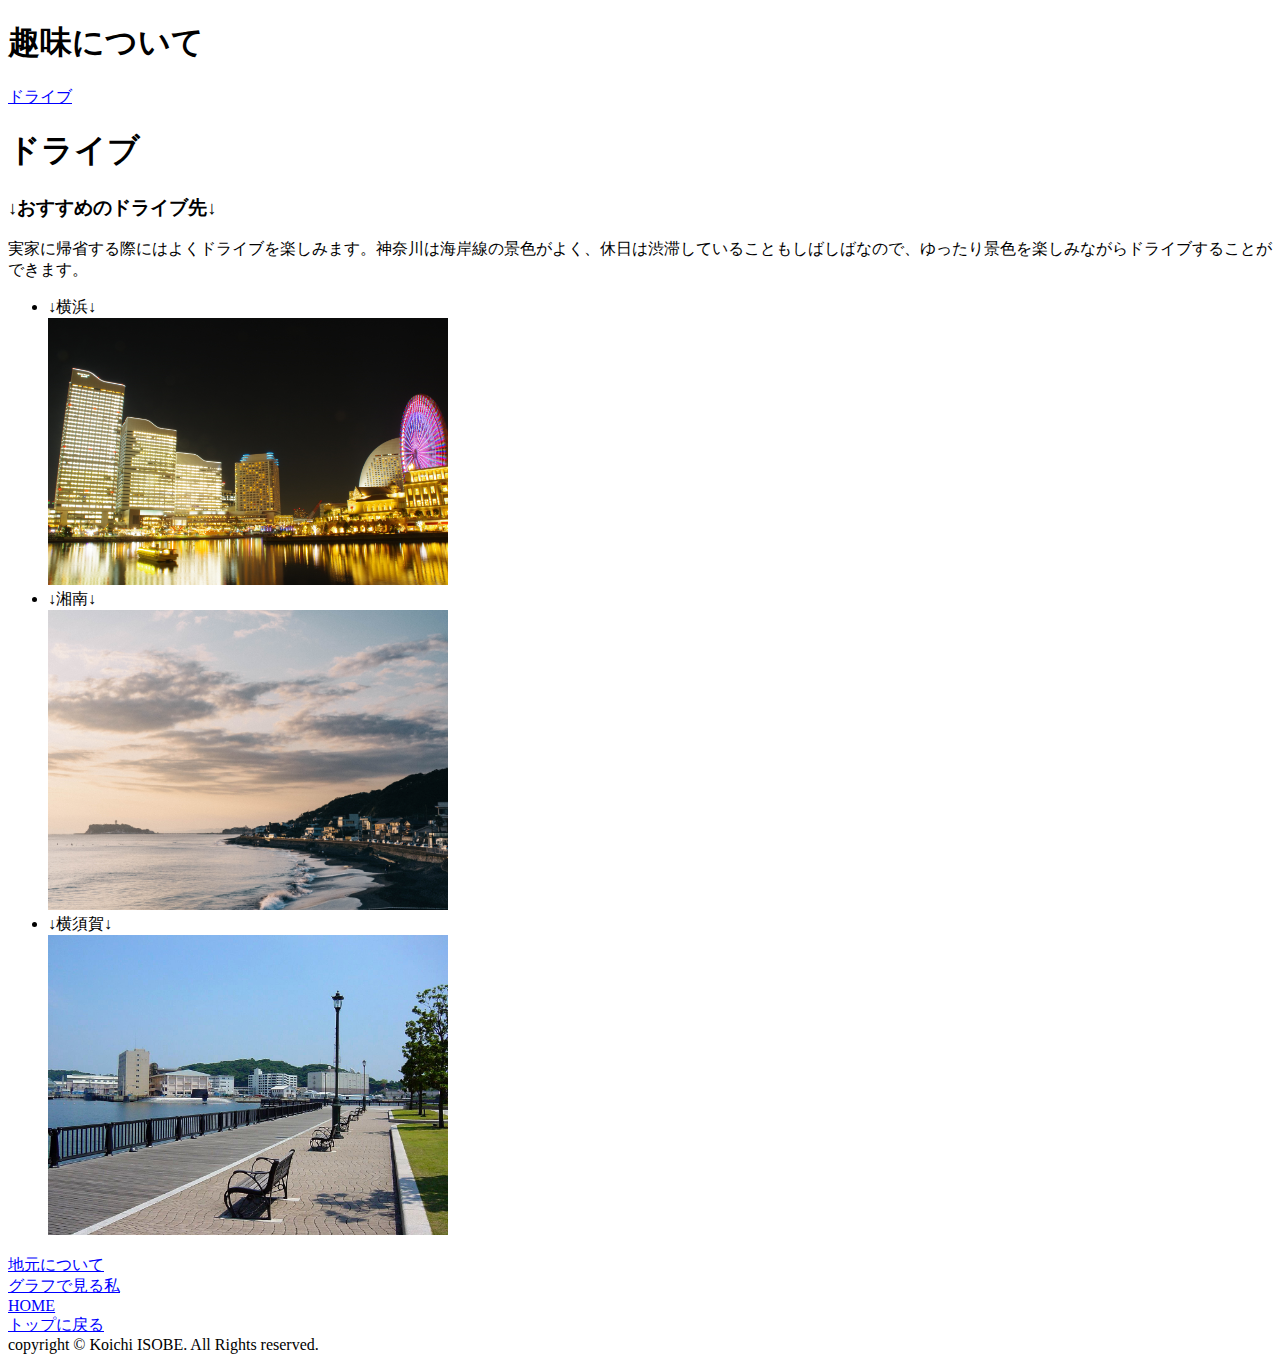
<file: a.html>
<!DOCTYPE html>
<html lang="ja">
    <head>
        <meta charset="utf-8" /> 
        <meta name="author" content="Koichi Isobe" />
        <meta name="keywords" content="html,css, javascript"/>
         <link rel="stylesheet" href="./css/test.css">
        <title>趣味紹介ページ</title>
    </head>
    
    <body>
        <header>
            <div> 
                              
            <h1>趣味について</h1>
            <nav>
         
    
                <a href="#b">ドライブ</a>
           
            </nav>
            
                <h1 id="b">ドライブ</h1>
                                  
                <h3>↓おすすめのドライブ先↓</h3>
                <p>実家に帰省する際にはよくドライブを楽しみます。神奈川は海岸線の景色がよく、休日は渋滞していることもしばしばなので、ゆったり景色を楽しみながらドライブすることができます。</p>
                   
            <ul>
                  <li>↓横浜↓
                      <br />
                      <img src="img2/yokohama.jpg" alt="Yokohama" width="400" />
                  </li>
                  <li>↓湘南↓
                      <br />
                      <img src="img2/shonan.jpg" alt="Shonan" width="400" />
                  </li>
                  <li>↓横須賀↓
                      <br />
                      <img src="img2/yokosuka.jpg" alt="Yokosuka" width="400" />
                  </li>
                  
                
            </ul>    
             </div>
          
            <li><a href="b.html">地元について</a>
            <li><a href="c.html">グラフで見る私 </a>


           
            <li> <a href="https://koichiisobe.github.io/">HOME</a> 
            

            <li> <a href="#top">トップに戻る</a>
       
        </header>    
        <footer>
            copyright &copy; Koichi ISOBE. All Rights reserved. 
        </footer>
        
    </body>
</html>
</file>
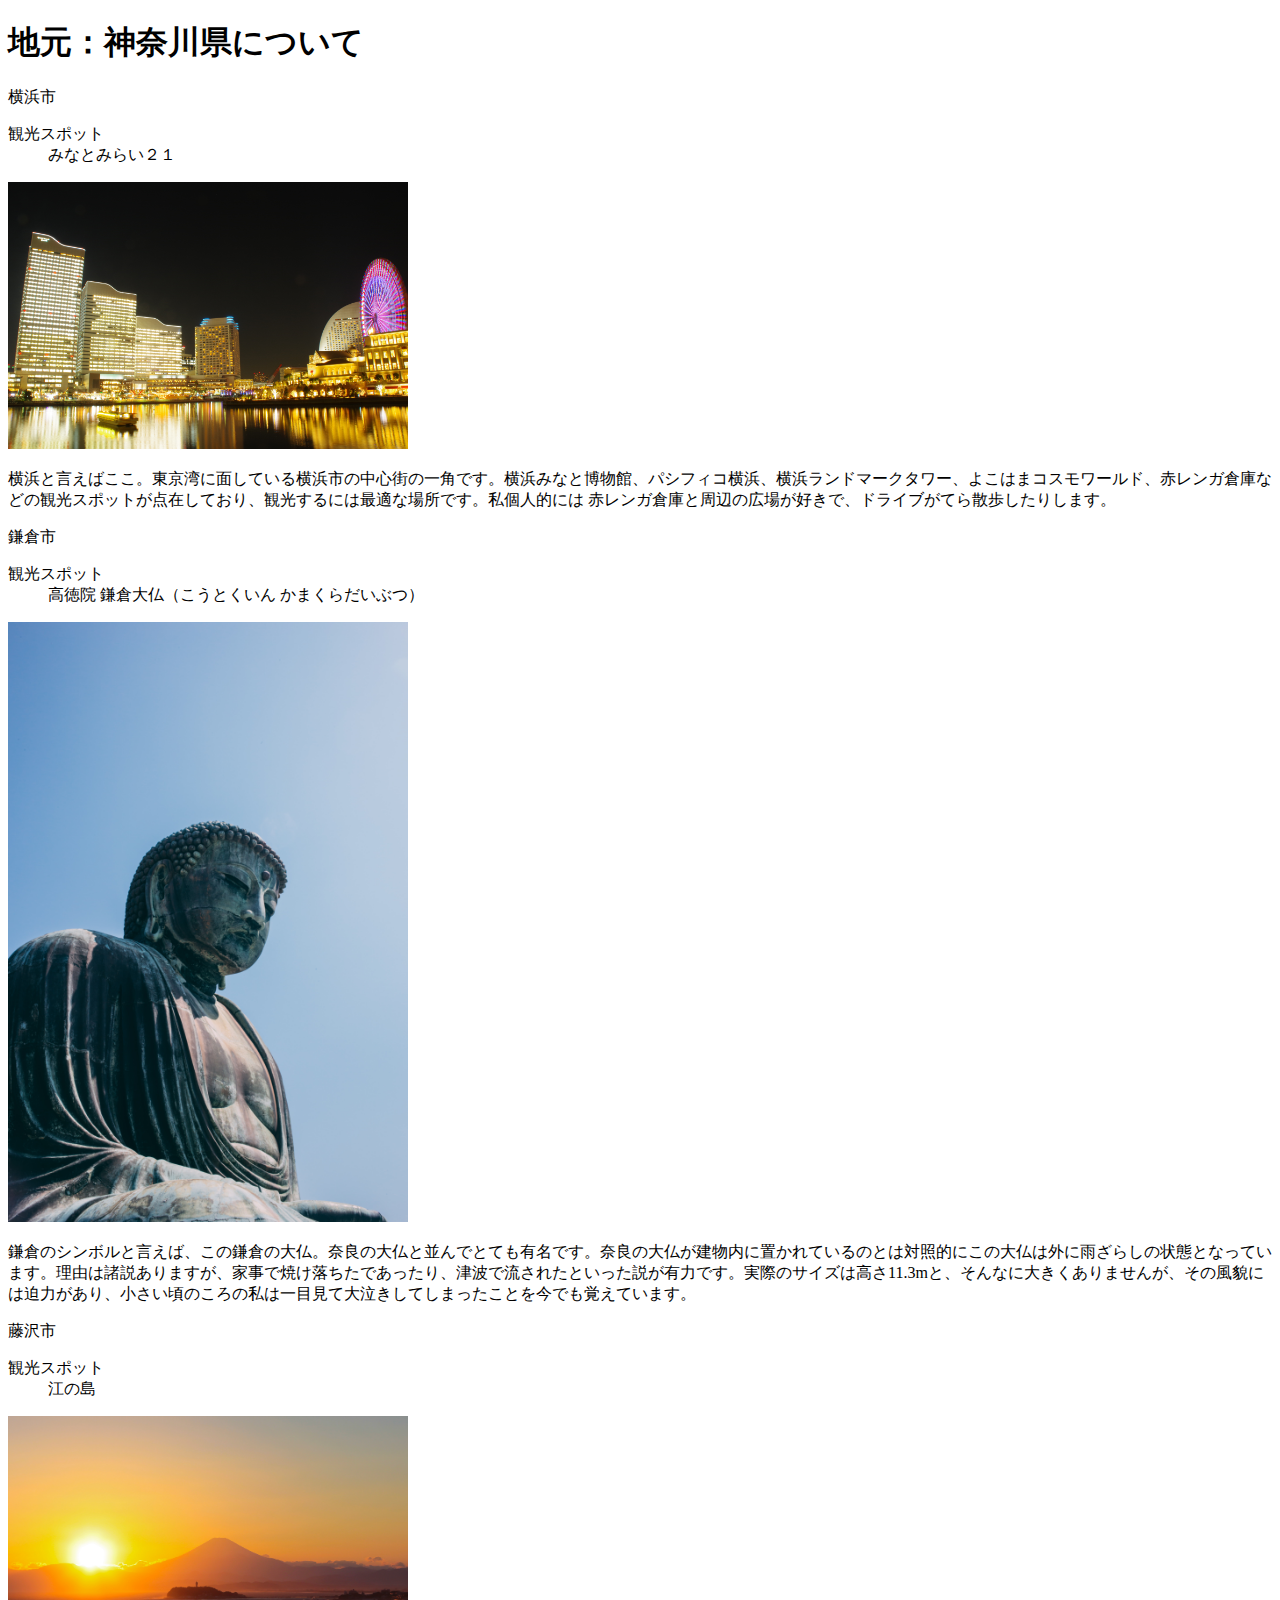
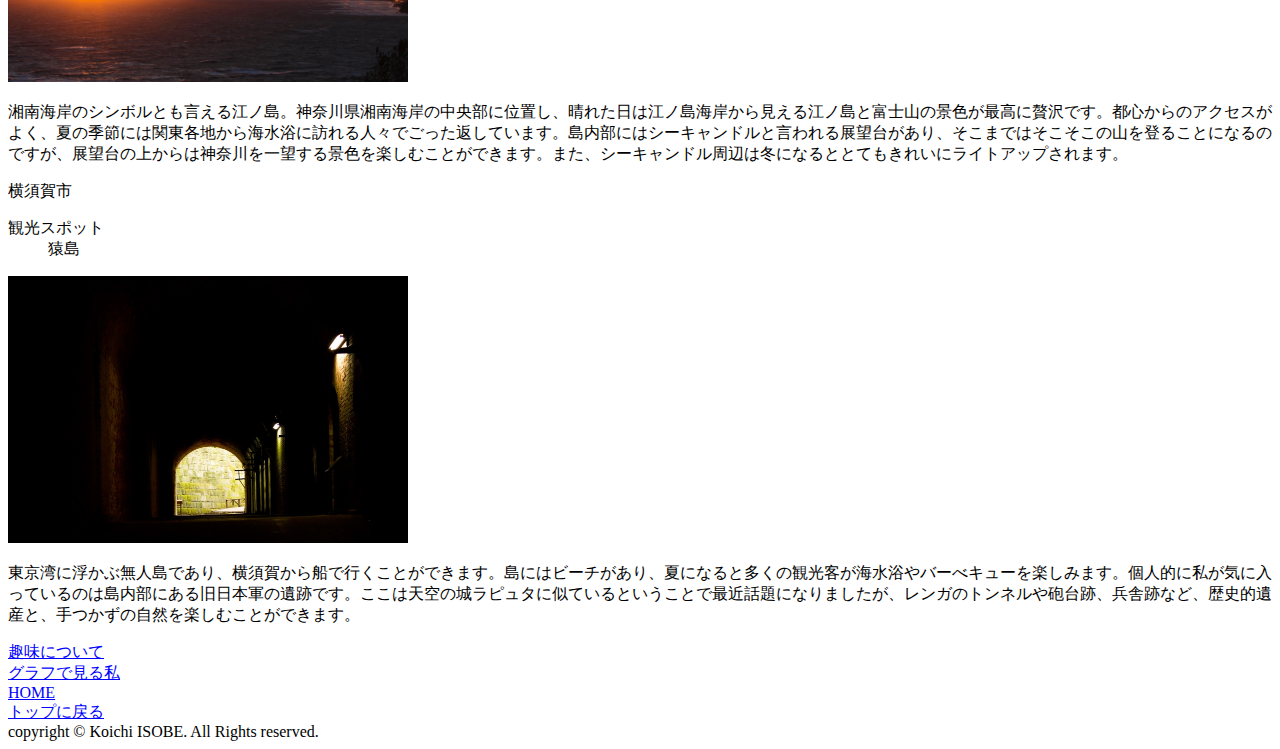
<file: b.html>
<!DOCTYPE html>
<html lang="ja">
    <head>
        <meta charset="utf-8" /> 
        <meta name="author" content="Koichi Isobe" />
        <meta name="keywords" content="html,css, javascript"/>
         <link rel="stylesheet" href="./css/test.css">
        <title>地元紹介ページ</title>
    </head>
    
    <body>
        <header>
            <div> 
            <h1>地元：神奈川県について</h1>
            </div>
      </header>
            <div>
                <p>横浜市</p>
                    <dl>
                        <dt>観光スポット</dt>
                        <dd>みなとみらい２１</dd>
                  </dl>
                        <img src="img2/yokohama.jpg" alt="yokohama" width="400" />
               
                        <p>横浜と言えばここ。東京湾に面している横浜市の中心街の一角です。横浜みなと博物館、パシフィコ横浜、横浜ランドマークタワー、よこはまコスモワールド、赤レンガ倉庫などの観光スポットが点在しており、観光するには最適な場所です。私個人的には 赤レンガ倉庫と周辺の広場が好きで、ドライブがてら散歩したりします。</p>
                        
                    
                
                <p>鎌倉市</p>
                    <dl>
                        <dt>観光スポット</dt>
                        <dd>高徳院 鎌倉大仏（こうとくいん かまくらだいぶつ）</dd>
                     </dl>    
                        <img src="img2/daibutsu.jpg" alt="鎌倉大仏" width="400" />
                      
                        <p>鎌倉のシンボルと言えば、この鎌倉の大仏。奈良の大仏と並んでとても有名です。奈良の大仏が建物内に置かれているのとは対照的にこの大仏は外に雨ざらしの状態となっています。理由は諸説ありますが、家事で焼け落ちたであったり、津波で流されたといった説が有力です。実際のサイズは高さ11.3mと、そんなに大きくありませんが、その風貌には迫力があり、小さい頃のころの私は一目見て大泣きしてしまったことを今でも覚えています。 </p>
                   
                
                <p>藤沢市</p>
                  <dl>
                        <dt>観光スポット</dt>
                        <dd>江の島</dd>
                 </dl>
                        <img src="img2/enoshima.jpg" alt="江ノ島" width="400" />
                        <p>湘南海岸のシンボルとも言える江ノ島。神奈川県湘南海岸の中央部に位置し、晴れた日は江ノ島海岸から見える江ノ島と富士山の景色が最高に贅沢です。都心からのアクセスがよく、夏の季節には関東各地から海水浴に訪れる人々でごった返しています。島内部にはシーキャンドルと言われる展望台があり、そこまではそこそこの山を登ることになるのですが、展望台の上からは神奈川を一望する景色を楽しむことができます。また、シーキャンドル周辺は冬になるととてもきれいにライトアップされます。</p>

                    
                
                <p>横須賀市</p>
                  <dl>
                       <dt>観光スポット</dt>
                        <dd>猿島</dd>
                  </dl>
                        <img src="img2/Sarushima.jpg" alt="横須賀猿島" width="400" />
                        
                        <p>東京湾に浮かぶ無人島であり、横須賀から船で行くことができます。島にはビーチがあり、夏になると多くの観光客が海水浴やバーべキューを楽しみます。個人的に私が気に入っているのは島内部にある旧日本軍の遺跡です。ここは天空の城ラピュタに似ているということで最近話題になりましたが、レンガのトンネルや砲台跡、兵舎跡など、歴史的遺産と、手つかずの自然を楽しむことができます。 </p>
                 
                   
            <li><a href="a.html">趣味について</a>
        
            <li><a href="c.html">グラフで見る私 </a>


           <li> <a href="https://koichiisobe.github.io/">HOME</a> 

            <li> <a href="#top">トップに戻る</a>
       </div>
        <footer>
            copyright &copy; Koichi ISOBE. All Rights reserved. 
        </footer>
     
    </body>
</html>
</file>
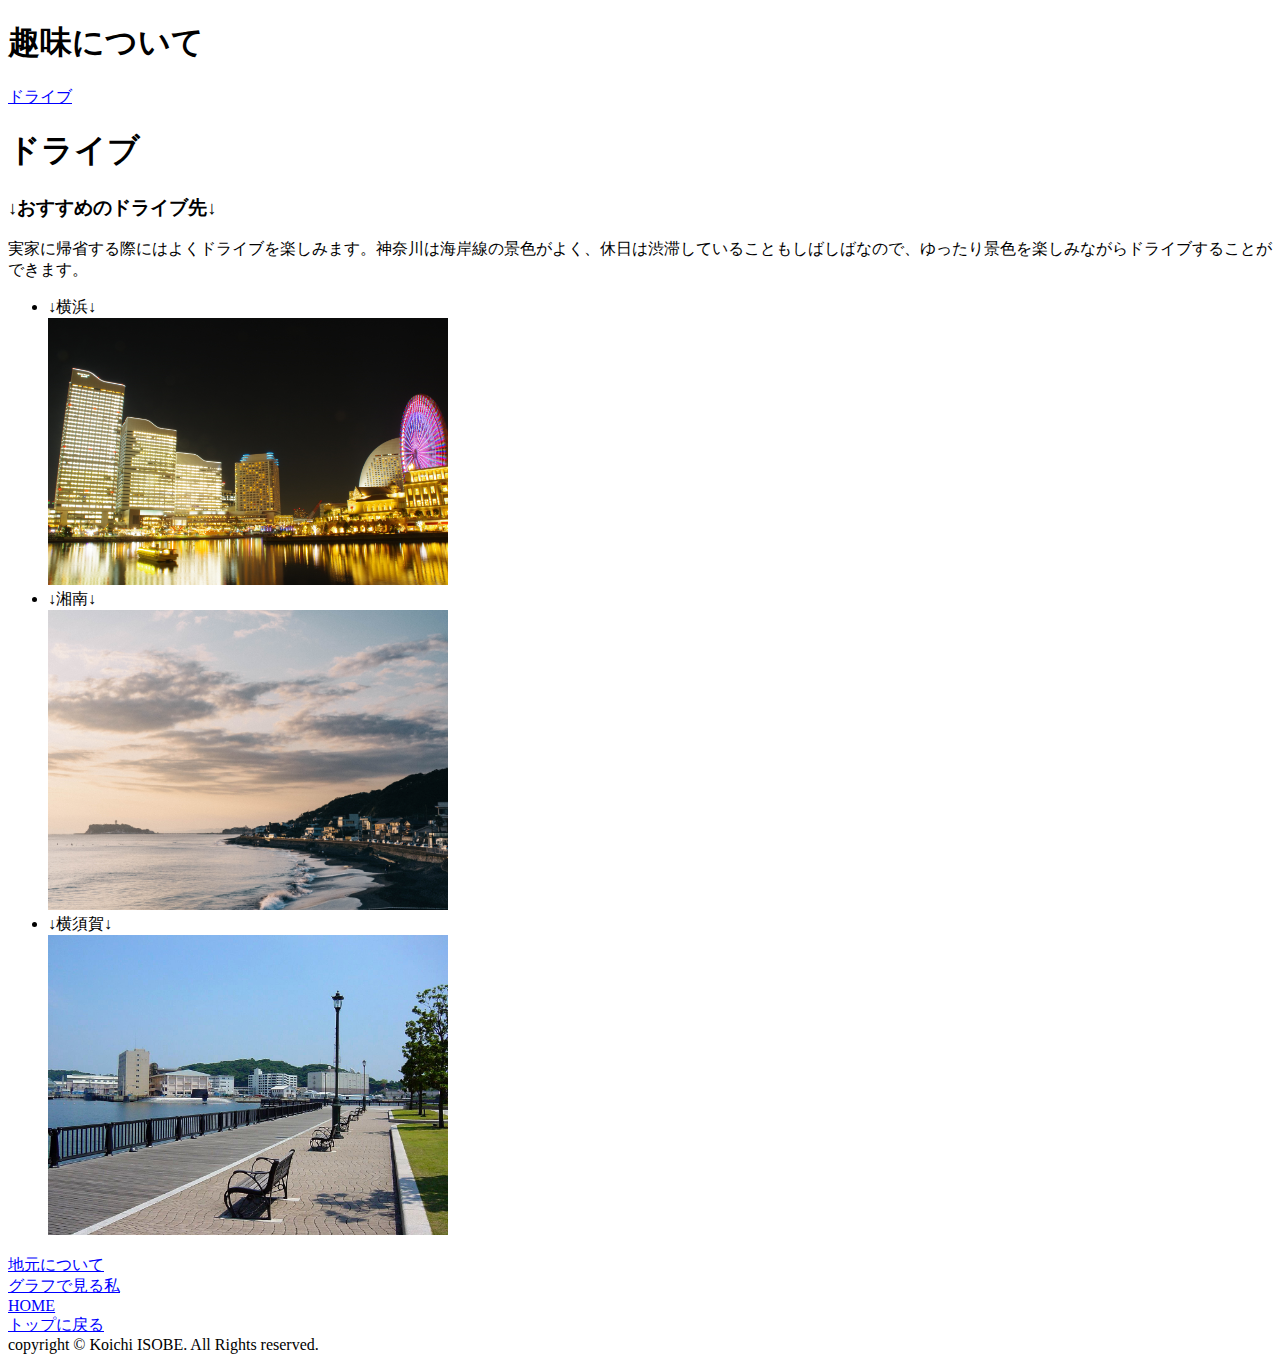
<file: Assignment3/a.html>
<!DOCTYPE html>
<html lang="ja">
    <head>
        <meta charset="utf-8" /> 
        <meta name="author" content="Koichi Isobe" />
        <meta name="keywords" content="html,css, javascript"/>
         <link rel="stylesheet" href="./css/test.css">
        <title>趣味紹介ページ</title>
    </head>
    
    <body>
        <header>
            <div> 
                              
            <h1>趣味について</h1>
            <nav>
         
    
                <a href="#b">ドライブ</a>
           
            </nav>
            
                <h1 id="b">ドライブ</h1>
                                  
                <h3>↓おすすめのドライブ先↓</h3>
                <p>実家に帰省する際にはよくドライブを楽しみます。神奈川は海岸線の景色がよく、休日は渋滞していることもしばしばなので、ゆったり景色を楽しみながらドライブすることができます。</p>
                   
            <ul>
                  <li>↓横浜↓
                      <br />
                      <img src="img2/yokohama.jpg" alt="Yokohama" width="400" />
                  </li>
                  <li>↓湘南↓
                      <br />
                      <img src="img2/shonan.jpg" alt="Shonan" width="400" />
                  </li>
                  <li>↓横須賀↓
                      <br />
                      <img src="img2/yokosuka.jpg" alt="Yokosuka" width="400" />
                  </li>
                  
                
            </ul>    
             </div>
          
            <li><a href="b.html">地元について</a>
            <li><a href="c.html">グラフで見る私 </a>


            <li> <a href="Index.html">HOME</a>

            <li> <a href="#top">トップに戻る</a>
       
        </header>    
        <footer>
            copyright &copy; Koichi ISOBE. All Rights reserved. 
        </footer>
        
    </body>
</html>
</file>
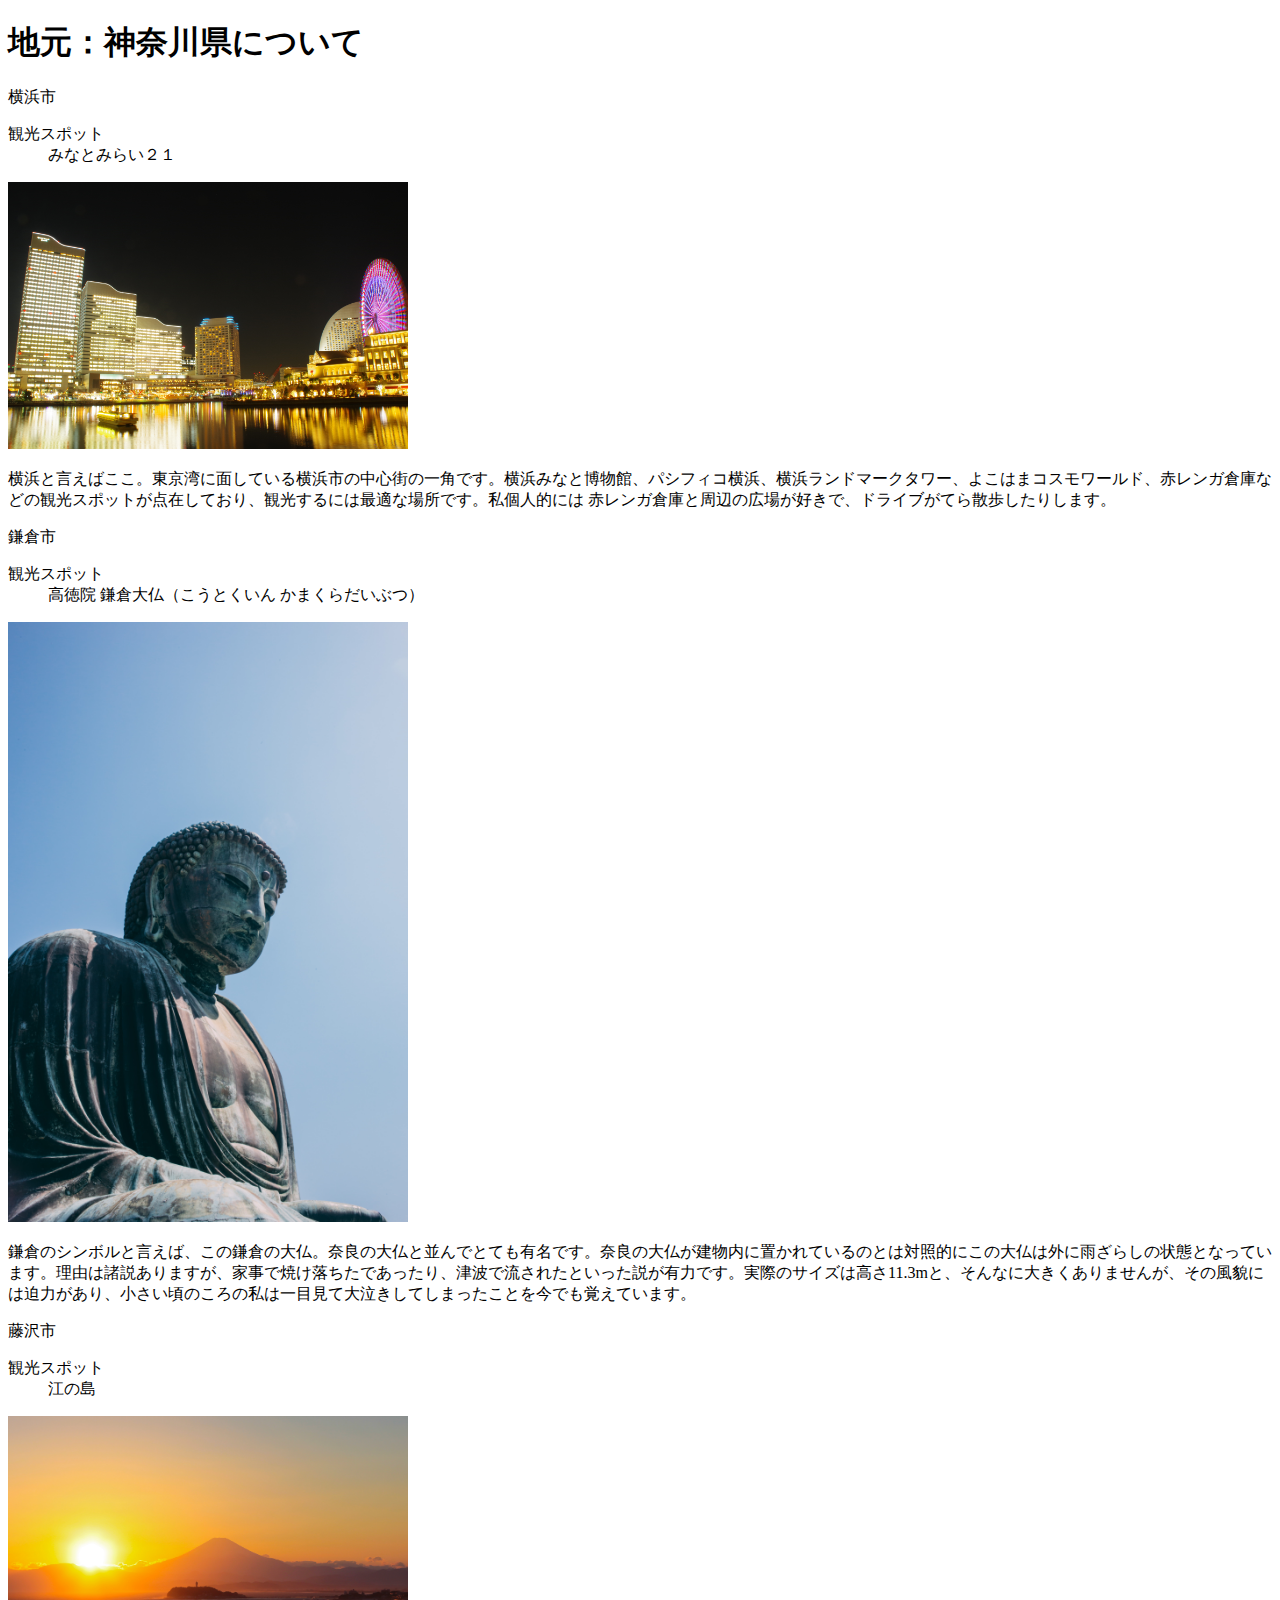
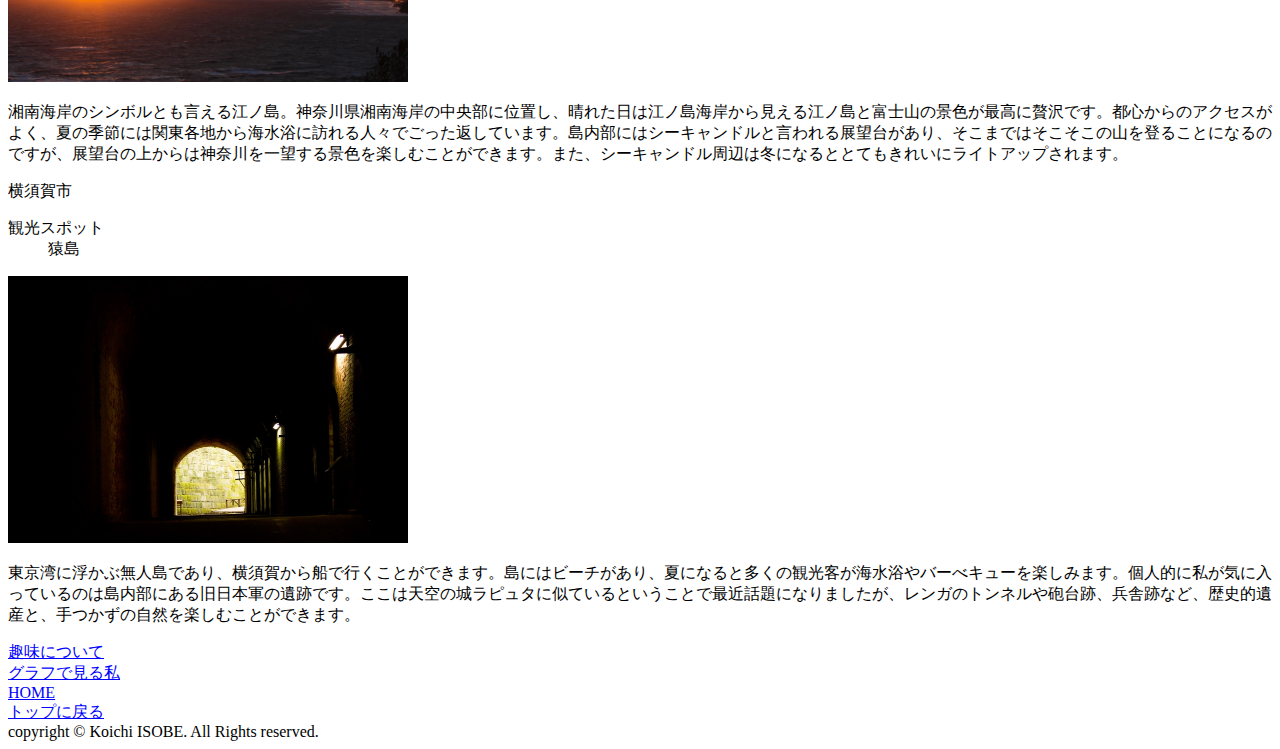
<file: Assignment3/b.html>
<!DOCTYPE html>
<html lang="ja">
    <head>
        <meta charset="utf-8" /> 
        <meta name="author" content="Koichi Isobe" />
        <meta name="keywords" content="html,css, javascript"/>
         <link rel="stylesheet" href="./css/test.css">
        <title>地元紹介ページ</title>
    </head>
    
    <body>
        <header>
            <div> 
            <h1>地元：神奈川県について</h1>
            </div>
      </header>
            <div>
                <p>横浜市</p>
                    <dl>
                        <dt>観光スポット</dt>
                        <dd>みなとみらい２１</dd>
                  </dl>
                        <img src="img2/yokohama.jpg" alt="yokohama" width="400" />
               
                        <p>横浜と言えばここ。東京湾に面している横浜市の中心街の一角です。横浜みなと博物館、パシフィコ横浜、横浜ランドマークタワー、よこはまコスモワールド、赤レンガ倉庫などの観光スポットが点在しており、観光するには最適な場所です。私個人的には 赤レンガ倉庫と周辺の広場が好きで、ドライブがてら散歩したりします。</p>
                        
                    
                
                <p>鎌倉市</p>
                    <dl>
                        <dt>観光スポット</dt>
                        <dd>高徳院 鎌倉大仏（こうとくいん かまくらだいぶつ）</dd>
                     </dl>    
                        <img src="img2/daibutsu.jpg" alt="鎌倉大仏" width="400" />
                      
                        <p>鎌倉のシンボルと言えば、この鎌倉の大仏。奈良の大仏と並んでとても有名です。奈良の大仏が建物内に置かれているのとは対照的にこの大仏は外に雨ざらしの状態となっています。理由は諸説ありますが、家事で焼け落ちたであったり、津波で流されたといった説が有力です。実際のサイズは高さ11.3mと、そんなに大きくありませんが、その風貌には迫力があり、小さい頃のころの私は一目見て大泣きしてしまったことを今でも覚えています。 </p>
                   
                
                <p>藤沢市</p>
                  <dl>
                        <dt>観光スポット</dt>
                        <dd>江の島</dd>
                 </dl>
                        <img src="img2/enoshima.jpg" alt="江ノ島" width="400" />
                        <p>湘南海岸のシンボルとも言える江ノ島。神奈川県湘南海岸の中央部に位置し、晴れた日は江ノ島海岸から見える江ノ島と富士山の景色が最高に贅沢です。都心からのアクセスがよく、夏の季節には関東各地から海水浴に訪れる人々でごった返しています。島内部にはシーキャンドルと言われる展望台があり、そこまではそこそこの山を登ることになるのですが、展望台の上からは神奈川を一望する景色を楽しむことができます。また、シーキャンドル周辺は冬になるととてもきれいにライトアップされます。</p>

                    
                
                <p>横須賀市</p>
                  <dl>
                       <dt>観光スポット</dt>
                        <dd>猿島</dd>
                  </dl>
                        <img src="img2/Sarushima.jpg" alt="横須賀猿島" width="400" />
                        
                        <p>東京湾に浮かぶ無人島であり、横須賀から船で行くことができます。島にはビーチがあり、夏になると多くの観光客が海水浴やバーべキューを楽しみます。個人的に私が気に入っているのは島内部にある旧日本軍の遺跡です。ここは天空の城ラピュタに似ているということで最近話題になりましたが、レンガのトンネルや砲台跡、兵舎跡など、歴史的遺産と、手つかずの自然を楽しむことができます。 </p>
                 
                   
            <li><a href="a.html">趣味について</a>
        
            <li><a href="c.html">グラフで見る私 </a>


            <li> <a href="Index.html">HOME</a>

            <li> <a href="#top">トップに戻る</a>
       </div>
        <footer>
            copyright &copy; Koichi ISOBE. All Rights reserved. 
        </footer>
     
    </body>
</html>
</file>
<file: css/test.css>
@charset "utf-8"; 

/* IDセレクタ */
#div-a {
    color: black;
}

/* カーソルが載っている要素 */
a:hover {
    font-size: 2em;
}

/* 未訪問のリンク */
a:link {
    color: blue;
}

/* 訪問済みのリンク */
a:visited {
    color: red;
}
</file>
<file: Assignment3/css/test.css>
@charset "utf-8"; 

/* IDセレクタ */
#div-a {
    color: black;
}

/* カーソルが載っている要素 */
a:hover {
    font-size: 2em;
}

/* 未訪問のリンク */
a:link {
    color: blue;
}

/* 訪問済みのリンク */
a:visited {
    color: red;
}
</file>
